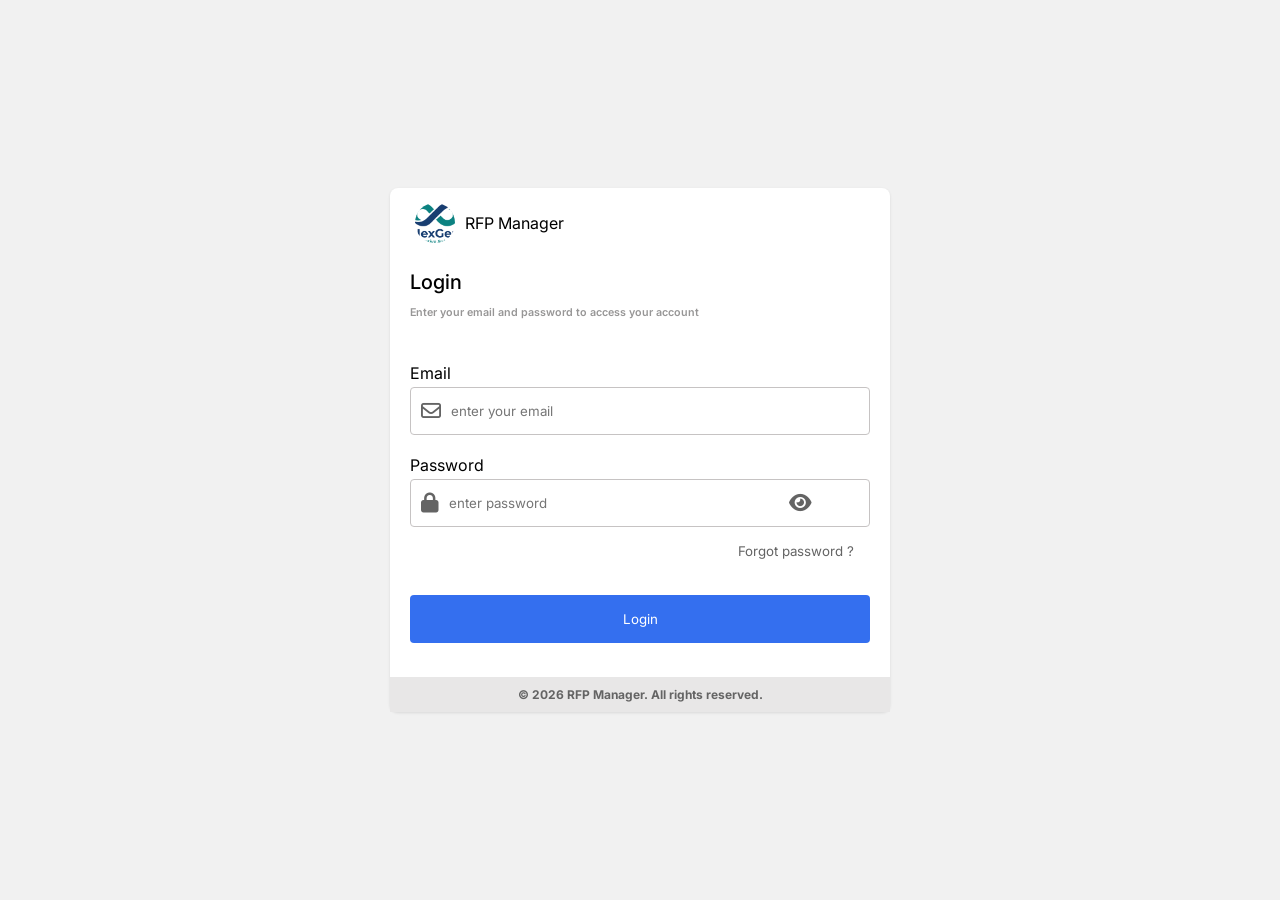
<file: index.html>
<!DOCTYPE html>
<html lang="en">
<head>
    <meta charset="UTF-8">
    <meta name="viewport" content="width=device-width, initial-scale=1.0">
    <title>Document</title>
    <link rel="stylesheet"
    href="https://cdnjs.cloudflare.com/ajax/libs/font-awesome/6.5.0/css/all.min.css"
    integrity="sha512-..."
    crossorigin="anonymous"
    referrerpolicy="no-referrer" />
    <link rel="stylesheet" href="./styles/views/login.css">
    <link rel="stylesheet" href="./styles/main.css">

    <link rel="preconnect" href="https://fonts.googleapis.com">
    <link rel="preconnect" href="https://fonts.gstatic.com" crossorigin>
    <link href="https://fonts.googleapis.com/css2?family=Inter:ital,opsz,wght@0,14..32,100..900;1,14..32,100..900&display=swap" rel="stylesheet">
</head>
<body>
    <div class="container">
       <div class="wrapper">
             <div class="header">
                <div class="logo">
                    <img src="./assets/nexgenlogok.png" alt="RFP manager">
                    <h2>RFP Manager</h2>
                </div>
                <h1 class="header-heading">Login</h1>
                <h6 class="header-sub-heading">Enter your email and password to access your account</h6>
            </div>
            <form method="post" id="login-form">
                <div class="email-form">
                    <label for="email">Email</label>
                    <div class="input-box">
                        <span class="icon"><i class="fa-regular fa-envelope"></i></span>
                        <input type="email" required placeholder="enter your email" id="email" name="email">
                    </div>
                </div>

                <div class="password-form">
                    <label for="password">Password</label>
                    <div class="input-box">
                        <span class="icon"><i class="fa-solid fa-lock"></i></span>
                        <input type="password" required id="login-password" name="password" placeholder="enter password" >
                        <button type="button" class="form-btn-password-visible icon"><i class="fa-solid fa-eye"></i></button>
                    </div>
                </div>
                <div class="forgot-password">
                    <button type="button" id="forget-password-btn">Forgot password ?</button>
                </div>
                <button type="submit" class="login-btn">Login</button>
            </form>
            <footer>
                <h2>&copy; 2026 RFP Manager. All rights reserved.</h2>
            </footer>
       </div>
    </div>
    <script type="module" src="./js/pages/login.js"></script>
</body>
</html>
</file>
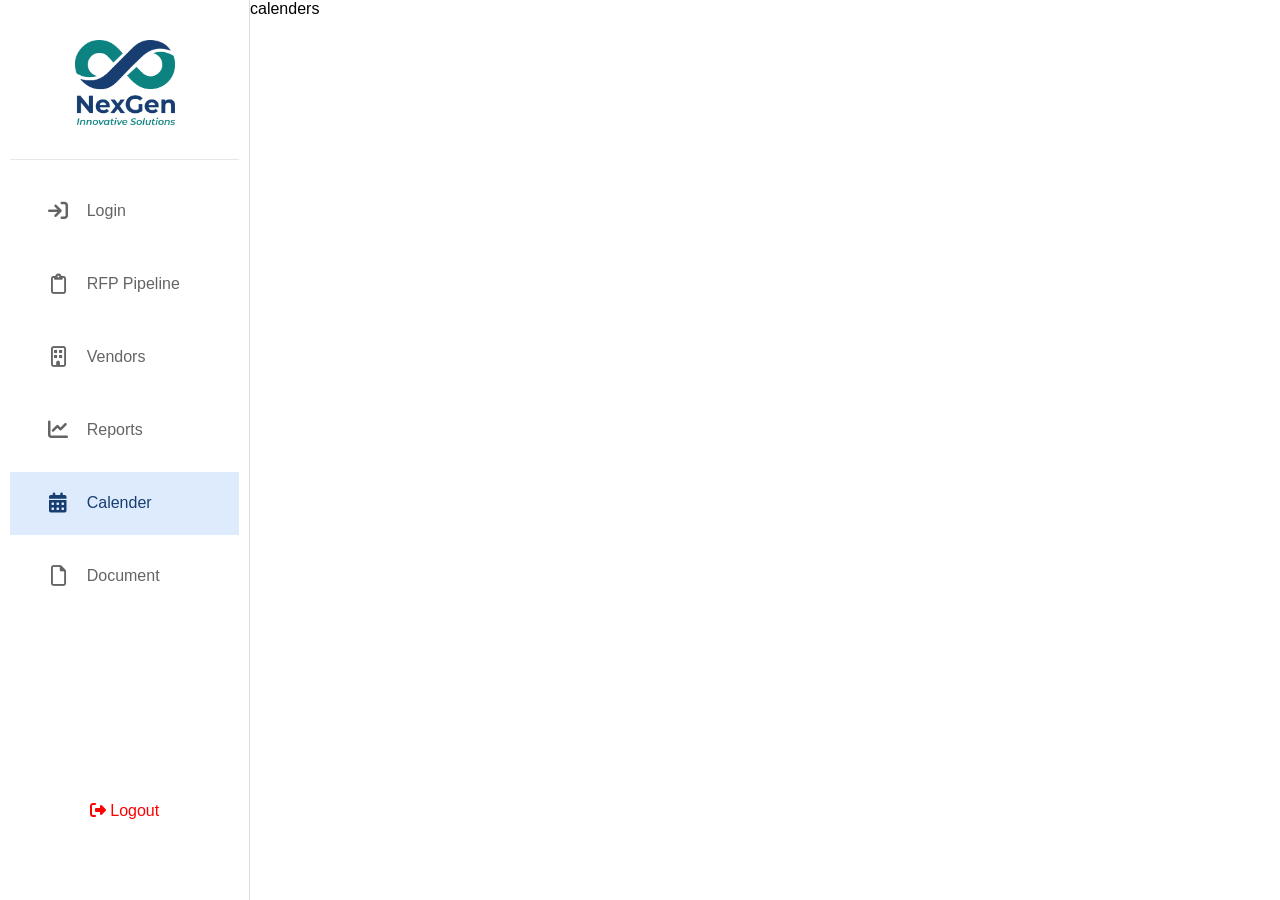
<file: pages/calender/calender.html>
<!DOCTYPE html>
<html lang="en">
<head>
    <meta charset="UTF-8">
    <meta name="viewport" content="width=device-width, initial-scale=1.0">
    <title>calenders</title>
    <link rel="stylesheet"
    href="https://cdnjs.cloudflare.com/ajax/libs/font-awesome/6.5.0/css/all.min.css"
    integrity="sha512-..."
    crossorigin="anonymous"
    referrerpolicy="no-referrer" />

     <link rel="stylesheet" href="../../styles/layout/sidebar.css">
    <link rel="stylesheet" href="../../styles/main.css">
     <link rel="stylesheet" href="../../styles/layout/grid.css">
    <link rel="stylesheet" href="../../styles/layout/header.css">
</head>
<body>
    <div class="app">
        <!-- sidebar content goes here  -->
        <aside class="app-aside">
            <div class="aside-header">
                <div class="aside-logo">
                    <img src="" alt="" class="aside-logo-img">
                    <p class="aside-logo-text"></p>
                </div>
                <div class="aside-navigation">
                    <ul>
                        

                        <li class="aside-nav-item"  data-status="login"  id="login">
                            <span><i class="fa-solid fa-arrow-right-to-bracket"></i></span> 
                            <p>Login</p>
                        </li>
                        
                        <li class="aside-nav-item"  data-status="pipeline"  id="pipeline">
                            <span><i class="fa-regular fa-clipboard"></i></span> 
                            <p>RFP Pipeline</p>
                        </li>

                         <li class="aside-nav-item"  data-status="vendors"  id="vendors">
                            <span><i class="fa-regular fa-building"></i></span> 
                            <p>Vendors</p>
                        </li>

                         <li class="aside-nav-item"  data-status="reports"  id="reports">
                            <span><i class="fa-solid fa-chart-line"></i></span> 
                            <p>Reports</p>
                        </li>

                         <li class="aside-nav-item"  data-status="calender"  id="calender">
                            <span><i class="fa-solid fa-calendar-days"></i></span> 
                            <p>Calender</p>
                        </li>
                        
                         <li class="aside-nav-item"  data-status="document"  id="document">
                            <span><i class="fa-regular fa-file"></i></span> 
                            <p>Document</p>
                        </li>
                       
                    </ul>
                </div>
            </div>
            <div class="aside-footer">
               <button id="logout">
                    <span><i class="fa-solid fa-right-from-bracket"></i></span>
                    Logout
                </button>
            </div>
        </aside>
        <!-- main content goes here  -->
        <main class="app-main">
            calenders
        </main>
    <script  type="module" src="../../js/components/sidebar.js"></script>

    </div>
</body>
</html>
</file>
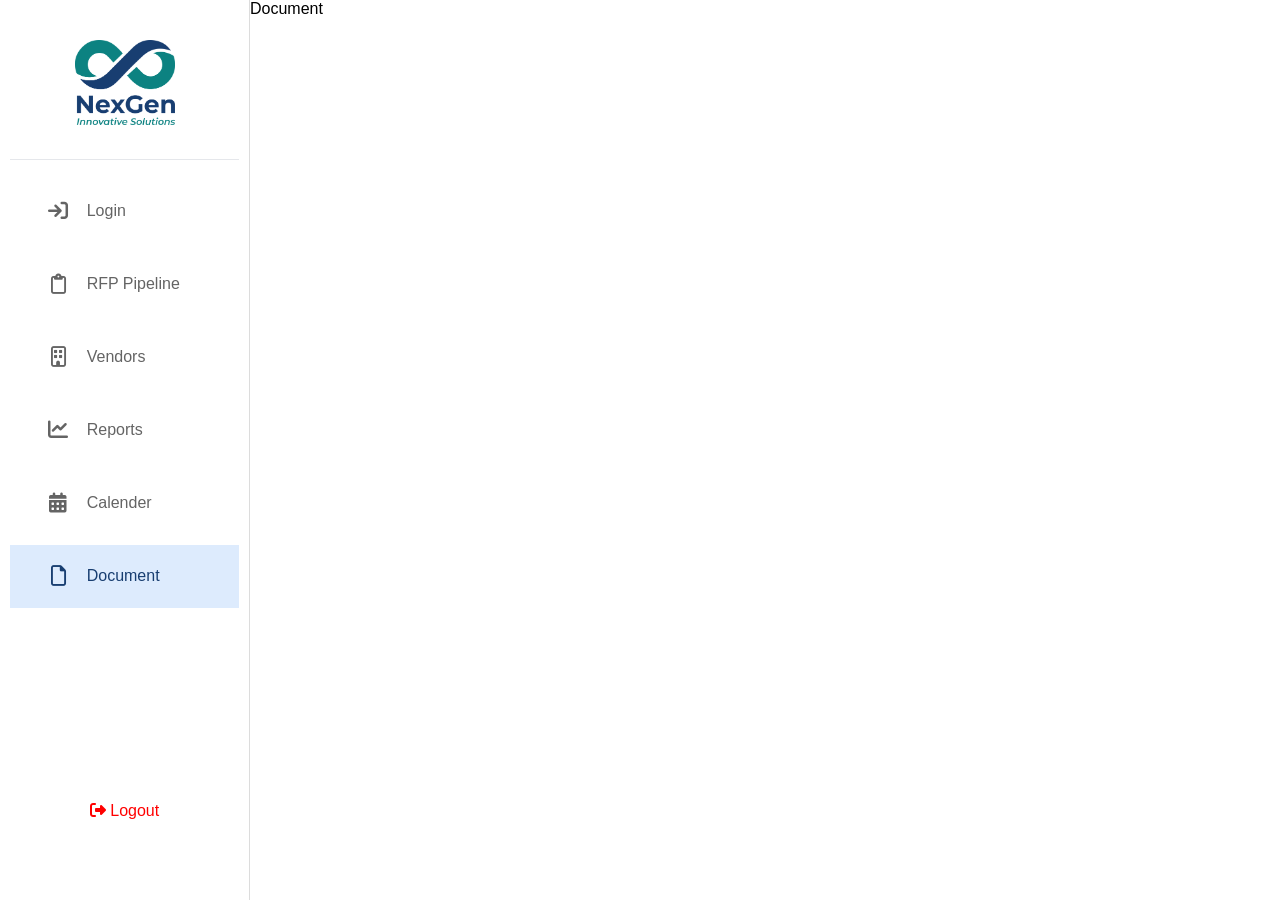
<file: pages/document/document.html>
<!DOCTYPE html>
<html lang="en">
<head>
    <meta charset="UTF-8">
    <meta name="viewport" content="width=device-width, initial-scale=1.0">
    <title>Document</title>
    <link rel="stylesheet"
    href="https://cdnjs.cloudflare.com/ajax/libs/font-awesome/6.5.0/css/all.min.css"
    integrity="sha512-..."
    crossorigin="anonymous"
    referrerpolicy="no-referrer" />

     <link rel="stylesheet" href="../../styles/layout/sidebar.css">
    <link rel="stylesheet" href="../../styles/main.css">
     <link rel="stylesheet" href="../../styles/layout/grid.css">
    <link rel="stylesheet" href="../../styles/layout/header.css">
</head>
<body>
    <div class="app">
        <!-- sidebar content goes here  -->
        <aside class="app-aside">
            <div class="aside-header">
                <div class="aside-logo">
                    <img src="" alt="" class="aside-logo-img">
                    <p class="aside-logo-text"></p>
                </div>
                <div class="aside-navigation">
                   <ul>
                        

                        <li class="aside-nav-item"  data-status="login"  id="login">
                            <span><i class="fa-solid fa-arrow-right-to-bracket"></i></span> 
                            <p>Login</p>
                        </li>
                        
                        <li class="aside-nav-item"  data-status="pipeline"  id="pipeline">
                            <span><i class="fa-regular fa-clipboard"></i></span> 
                            <p>RFP Pipeline</p>
                        </li>

                         <li class="aside-nav-item"  data-status="vendors"  id="vendors">
                            <span><i class="fa-regular fa-building"></i></span> 
                            <p>Vendors</p>
                        </li>

                         <li class="aside-nav-item"  data-status="reports"  id="reports">
                            <span><i class="fa-solid fa-chart-line"></i></span> 
                            <p>Reports</p>
                        </li>

                         <li class="aside-nav-item"  data-status="calender"  id="calender">
                            <span><i class="fa-solid fa-calendar-days"></i></span> 
                            <p>Calender</p>
                        </li>
                        
                         <li class="aside-nav-item"  data-status="document"  id="document">
                            <span><i class="fa-regular fa-file"></i></span> 
                            <p>Document</p>
                        </li>
                       
                    </ul>
                </div>
            </div>
            <div class="aside-footer">
                <button id="logout">
                    <span><i class="fa-solid fa-right-from-bracket"></i></span>
                    Logout
                </button>
            </div>
        </aside>
        <!-- main content goes here  -->
        <main class="app-main">
            Document
        </main>
    <script  type="module" src="../../js/components/sidebar.js"></script>

    </div>
    
</body>
</html>
</file>
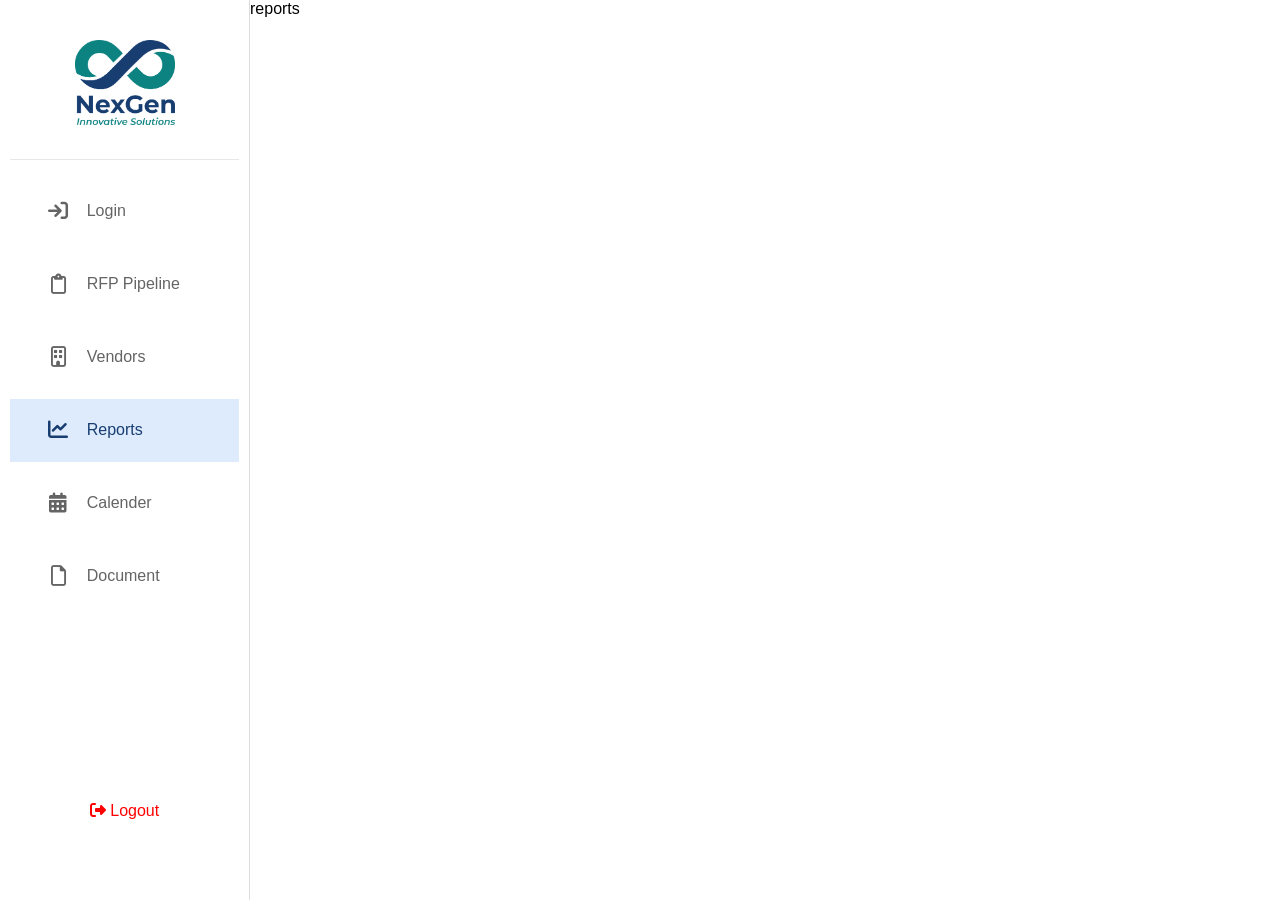
<file: pages/reports/reports.html>
<!DOCTYPE html>
<html lang="en">
<head>
    <meta charset="UTF-8">
    <meta name="viewport" content="width=device-width, initial-scale=1.0">
    <title>calenders</title>
    <link rel="stylesheet"
    href="https://cdnjs.cloudflare.com/ajax/libs/font-awesome/6.5.0/css/all.min.css"
    integrity="sha512-..."
    crossorigin="anonymous"
    referrerpolicy="no-referrer" />

      <link rel="stylesheet" href="../../styles/layout/sidebar.css">
    <link rel="stylesheet" href="../../styles/main.css">
     <link rel="stylesheet" href="../../styles/layout/grid.css">
    <link rel="stylesheet" href="../../styles/layout/header.css">
</head>
<body>
    <div class="app">
        <!-- sidebar content goes here  -->
        <aside class="app-aside">
            <div class="aside-header">
                <div class="aside-logo">
                    <img src="" alt="" class="aside-logo-img">
                    <p class="aside-logo-text"></p>
                </div>
                <div class="aside-navigation">
                    <ul>
                        

                        <li class="aside-nav-item"  data-status="login"  id="login">
                            <span><i class="fa-solid fa-arrow-right-to-bracket"></i></span> 
                            <p>Login</p>
                        </li>
                        
                        <li class="aside-nav-item"  data-status="pipeline"  id="pipeline">
                            <span><i class="fa-regular fa-clipboard"></i></span> 
                            <p>RFP Pipeline</p>
                        </li>

                         <li class="aside-nav-item"  data-status="vendors"  id="vendors">
                            <span><i class="fa-regular fa-building"></i></span> 
                            <p>Vendors</p>
                        </li>

                         <li class="aside-nav-item"  data-status="reports"  id="reports">
                            <span><i class="fa-solid fa-chart-line"></i></span> 
                            <p>Reports</p>
                        </li>

                         <li class="aside-nav-item"  data-status="calender"  id="calender">
                            <span><i class="fa-solid fa-calendar-days"></i></span> 
                            <p>Calender</p>
                        </li>
                        
                         <li class="aside-nav-item"  data-status="document"  id="document">
                            <span><i class="fa-regular fa-file"></i></span> 
                            <p>Document</p>
                        </li>
                       
                    </ul>
                </div>
            </div>
            <div class="aside-footer">
                <button id="logout">
                    <span><i class="fa-solid fa-right-from-bracket"></i></span>
                    Logout
                </button>
            </div>
        </aside>
        <!-- main content goes here  -->
        <main class="app-main">
            reports
        </main>
    <script  type="module" src="../../js/components/sidebar.js"></script>

    </div>
</body>
</html>
</file>
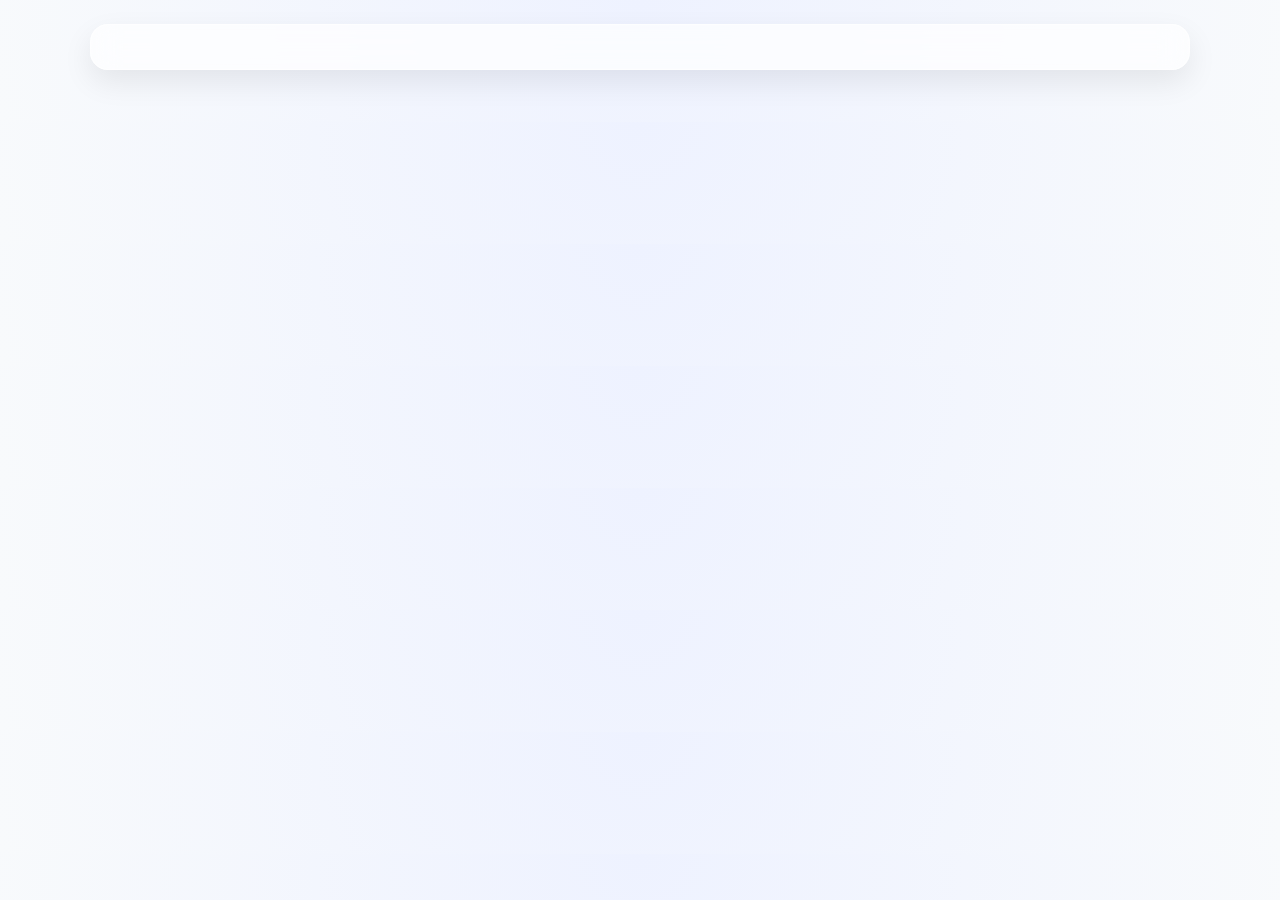
<file: pages/uploader-dashboard/uploader-single-project.html>
<!DOCTYPE html>
    <html lang="en">
    <head>
        <meta charset="UTF-8">
        <meta name="viewport" content="width=device-width, initial-scale=1.0">
        <title>Project Details</title>

        <!-- Font (premium feel) -->
        <link href="https://fonts.googleapis.com/css2?family=Inter:wght@400;500;600&display=swap" rel="stylesheet">

        <link rel="stylesheet" href="../../styles/views/upload-single-project.css">
    </head>

    <body>  
        <div class="wrappers">

            <!-- LEFT: Project Info -->
            <div class="project-wrapper"></div>

            <!-- RIGHT: Documents -->
            <div class="project-documents"></div>

        </div>

        <!-- ✅ Modal moved OUTSIDE wrapper (important layering fix) -->
        <div class="modal" id="uploadModal">
            <div class="modal-content">
                <h3>Upload Document</h3>

               <input type="file" id="fileInput" accept=".pdf,.docx,.xlsx" />

                <input placeholder="Document Name" id="docName" />
                <input placeholder="Format" id="format" />
                <input placeholder="Version" id="version" />
                <input placeholder="Remark" id="remark" />
                <input placeholder="Uploaded By" id="uploadedBy" readonly/>

                <div style="display:flex; gap:10px; margin-top:10px;">
                    <button class="btn btn-primary" id="submitUpload">Submit</button>
                    <button class="btn btn-secondary" id="cancelUpload">Cancel</button>
                </div>
            </div>
        </div>

        <script type="module" src="../../js/pages/uploaderSingleProject.js"></script>
    </body>
    </html>
</file>
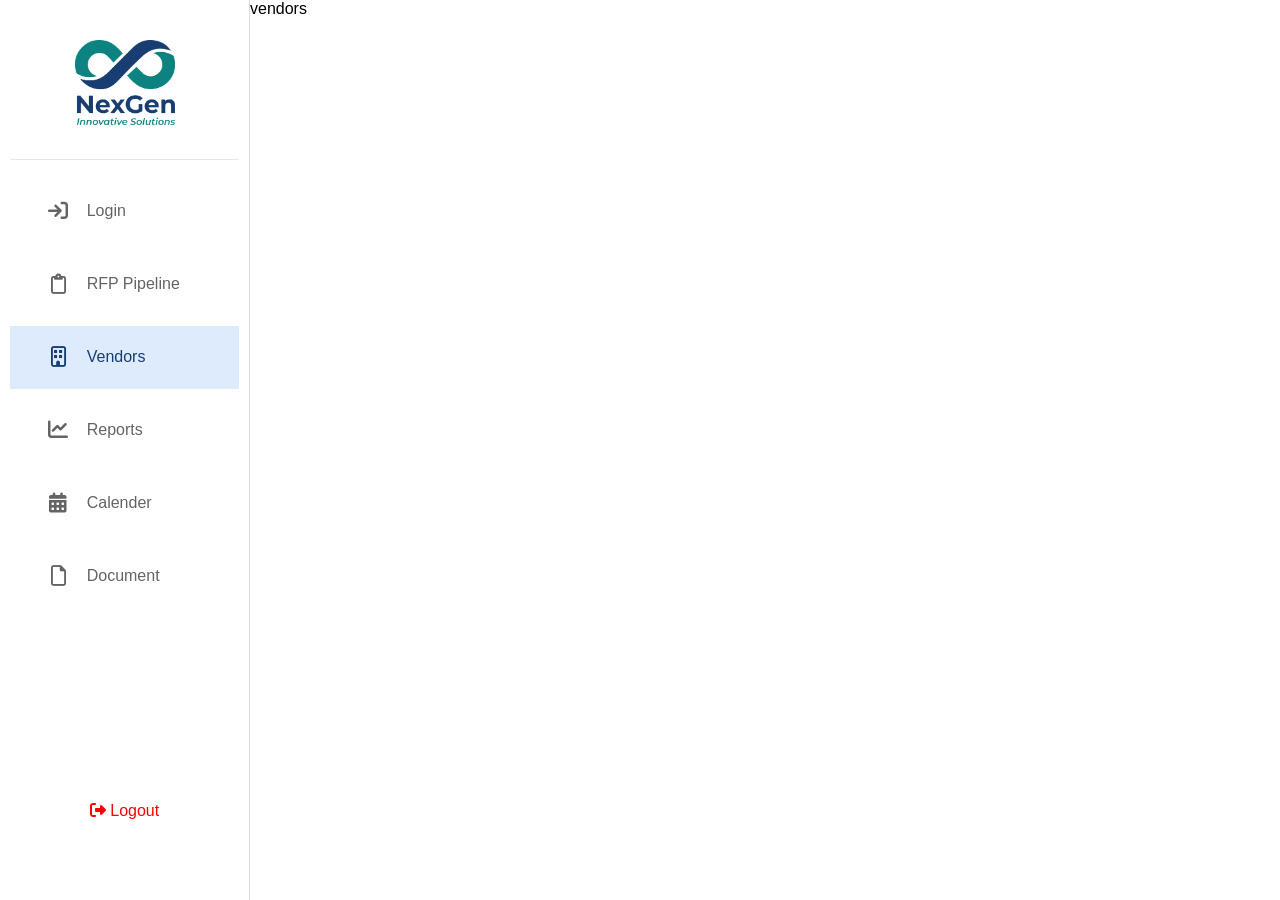
<file: pages/vendors/vendors.html>
<!DOCTYPE html>
<html lang="en">
<head>
    <meta charset="UTF-8">
    <meta name="viewport" content="width=device-width, initial-scale=1.0">
    <title>vendors</title>
    <link rel="stylesheet"
    href="https://cdnjs.cloudflare.com/ajax/libs/font-awesome/6.5.0/css/all.min.css"
    integrity="sha512-..."
    crossorigin="anonymous"
    referrerpolicy="no-referrer" />

    <link rel="stylesheet" href="../../styles/layout/sidebar.css">
    <link rel="stylesheet" href="../../styles/main.css">
     <link rel="stylesheet" href="../../styles/layout/grid.css">
    <link rel="stylesheet" href="../../styles/layout/header.css">
</head>
<body>
    <div class="app">
        <!-- sidebar content goes here  -->
        <aside class="app-aside">
            <div class="aside-header">
                <div class="aside-logo">
                    <img src="" alt="" class="aside-logo-img">
                    <p class="aside-logo-text"></p>
                </div>
                <div class="aside-navigation">
                    <ul>
                        

                        <li class="aside-nav-item"  data-status="login"  id="login">
                            <span><i class="fa-solid fa-arrow-right-to-bracket"></i></span> 
                            <p>Login</p>
                        </li>
                        
                        <li class="aside-nav-item"  data-status="pipeline"  id="pipeline">
                            <span><i class="fa-regular fa-clipboard"></i></span> 
                            <p>RFP Pipeline</p>
                        </li>

                         <li class="aside-nav-item"  data-status="vendors"  id="vendors">
                            <span><i class="fa-regular fa-building"></i></span> 
                            <p>Vendors</p>
                        </li>

                         <li class="aside-nav-item"  data-status="reports"  id="reports">
                            <span><i class="fa-solid fa-chart-line"></i></span> 
                            <p>Reports</p>
                        </li>

                         <li class="aside-nav-item"  data-status="calender"  id="calender">
                            <span><i class="fa-solid fa-calendar-days"></i></span> 
                            <p>Calender</p>
                        </li>
                        
                         <li class="aside-nav-item"  data-status="document"  id="document">
                            <span><i class="fa-regular fa-file"></i></span> 
                            <p>Document</p>
                        </li>
                       
                    </ul>
                </div>
            </div>
            <div class="aside-footer">
                <button id="logout">
                    <span><i class="fa-solid fa-right-from-bracket"></i></span>
                    Logout
                </button>
            </div>
        </aside>
        <!-- main content goes here  -->
        <main class="app-main">
            vendors
        </main>
    <script  type="module" src="../../js/components/sidebar.js"></script>

    </div>
</body>
</html>
</file>
<file: styles/views/login.css>
.container{
    display: flex;
    justify-content: center;
    align-items: center;
    min-height: 100vh;
    background-color: #f1f1f1;
}
.wrapper{
    box-shadow: 0px 1px 3px 0px #0000001A;
   
    border-radius: 8px;
    display: flex;
    flex-direction: column;
    gap: 24px;
    background-color: #fff;
    min-width: 500px;

}
.logo{
    display: flex;
    align-items: center;
    gap: 10px;
    margin-bottom: 10px;
    padding: 5px;
    /* background-color: green; */
}
.logo>img{
    width: 40px;
    height: 40px;
    object-fit: cover;
    border-radius: 50%;
    
    
}
.logo>h2{
    font-weight: 400;
    font-size: 16px;
}
.header{
    /* border: 1px solid black;  */
    display: flex;
    flex-direction: column;
    gap: 12px;
     padding: 10px 20px;
}
.header>h1{
    font-size: 20px;
    font-weight: 500;
}
.header-sub-heading{
    font-weight: 600;
    color: rgb(151, 150, 150);  
    /* border: 1px solid black;  */
    margin: 0; 
}
.header-heading{
    /* border: 1px solid black;  */
    margin: 0;
}

form{
    padding: 10px 20px;
    display: flex;
    flex-direction: column;
    /* gap: 20px; */
    /* border: 1px solid black; */
}

.email-form{
    /* border: 1px solid black; */
    margin-bottom: 20px;

}
.wrapper>footer{
    background: #e8e7e7;
     padding: 10px 20px;
     color: #646464;
     font-size: 8px;
     display: flex;
     justify-content: center;
     align-items: center;
}

input{
    border: none;
    width: 80%;
    padding: 10px;
     color: #646464;
     outline: none;

}

.icon{
    font-size: 20px;
     color: #646464;
}

.input-box{
    border: .5px solid #c6c3c3;
    padding: 5px 10px;
    display: flex;
    align-items: center;
    border-radius: 4px;
    margin-top: 4px;
}

.form-btn-password-visible{
    border: none;
    background: none;
    cursor: pointer;
}
.login-btn{
    padding: 16px;
    border: none;
    border-radius: 4px;
    color: #fff;
    background-color: rgb(52, 111, 239);
    cursor: pointer;
}
.forgot-password{
    display: flex;
    justify-content: end;
    margin-bottom: 20px;
     color: #646464;
     font-size: 16px;

}
.forgot-password>button{
    padding: 16px;
    border: none;
    background: none;
     color: #646464;
    cursor: pointer;
}

/* <i class="fa-solid fa-eye-slash"></i> */
</file>
<file: styles/main.css>
*{
    margin: 0;
    padding: 0;
    box-sizing: border-box;
    font-family: "Inter", sans-serif;
}

.updateStatus{
    display: none;
}

.aside-logo-img{
    /* object-fit: contain; */
    /* height: 40px; */
    /* width: 100px;     */
    /* border-radius: 50%; */
}
</file>
<file: styles/layout/sidebar.css>
.app-aside{
    display: flex;
    flex-direction: column;
    justify-content: space-between;
    /* align-items: center; */
    padding: 40px 10px;
}

.aside-logo{
    display: flex;
    flex-direction: column;
    justify-content: center;
    align-items: center;
    gap: 24px;
    border-bottom: 1px solid #E5E7EB;
    width: 100%;
    /* background-color: aqua; */
    padding: 0px 20px 10px 20px;
    margin-bottom: 20px;
}

.aside-logo-img{
   width: 100px;
    object-fit: cover;
    /* border-radius: 50%; */
}

.aside-navigation>ul{
    display: flex;
    flex-direction: column;
    gap: 10px;
    /* border: 1px solid black; */
    margin: 0px;
    padding: 0px;
}
.aside-navigation>ul>li{
    list-style: none;
    text-align: center;
    /* background-color: blueviolet; */
    padding: 20px;
    color: #646464;
    cursor: pointer;

}
.active-nav{
    background-color: #ddebfdfb;
   color:  #183E71 !important;
}


.aside-footer{
    display: flex;
    flex-direction: column;
    align-items: center;
}
.aside-footer>button{
    background: none;
    border: none;
    color: red;
    font-size: 16px;
    cursor: pointer;
    margin-bottom: 40px;
}
.aside-nav-item{
    display: flex;
    align-items: center;
    /* justify-items: center; */
    /* gap: 30px */
    /* margin:0px auto; */

    /* background-color: aqua; */
    /* flex: 1; */
}

.aside-nav-item>span{
    /* background-color: blanchedalmond; */
    width: 30%;
    font-size: 20px;
     
}
.aside-nav-item>p{
    /* background-color: blueviolet; */
    text-align: left;
    /* flex: 1; */
    width: 70%;
}
</file>
<file: styles/layout/grid.css>
.app{
    display: grid;
    grid-template-columns: 250px 1fr;
    height: 100vh;
    
}
/* sidebar styles  */
.app-aside{
   border-right: 1px solid #dcdcdc;
}

/* main styles  */
.app-main{
    /* border: 1px solid black; */
    display: flex;
    flex-direction: column;
    
}

.app-pipeline-container{
    flex:1;
    overflow: auto;
    background-color: #F8F7F4;
}

.pipeline-tabs{
    display: grid;
    grid-template-columns: repeat(4,1fr);
    gap: 10px;
    padding: 10px;
    /* border: 1px solid red; */
    
}
.add-new-rfp-modal{
    display: none;
    position: absolute;
    background: #f1f1f1;
    top: 0;
    left: 0;
    width: 100%;
    height: 100%;
    justify-content: center;
    align-items: center;
}

.add-new-rfp-modal form{
    background-color: #fff;
    padding: 20px;
    border-radius: 8px;
    display: flex;
    flex-direction: column;
    gap: 12px;
    min-width: 400px;
}

.add-new-rfp-modal form header{
    display: flex;
    justify-content: space-between;
    align-items: center;
}

.add-new-rfp-modal form header h2{
    font-weight: 500;
    font-size: 16px;
    letter-spacing: 1.2px;
    color: #111827;
}

.add-new-rfp-modal form header button{
    border: none;
    font-size: 14px;
    background-color: transparent;
    cursor: pointer;
     transition: transform 0.3s ease-in-out, color 0.3s ease-in-out;
}
.add-new-rfp-modal form header button:hover{
    transform: scale(1.2) rotate(10deg);
    color: #DC2626;
}
.add-new-rfp-modal form div{
    display: flex;
    justify-content: space-between;
    align-items: center;
    border-bottom: .1px solid #E5E7EB;
    padding: 0px 0px 20px 0px;
    gap: 20px;
}

.add-new-rfp-modal form div label{
   font-size: 12px;
}

.add-new-rfp-modal form div input{
    padding: 10px;
    border: none;
    /* border-left: 1px solid #E5E7EB; */
    outline: none;
    font-size: 12px;
}
.newRfpAddBtn{
    border: none;
    border-radius: 4px;
    color: #fff;
    background-color: rgb(52, 111, 239);
    cursor: pointer;
    padding: 8px;
}
</file>
<file: styles/layout/header.css>
.app-header{
    height: 70px;
    padding: 0px 20px;
    border-bottom: 1px solid #E5E7EB;
    display: flex;
    justify-content: space-between;
    align-items: center;
    /* background-color: brown; */
}

.avatar-img{
     width: 40px;
    height: 40px;
    object-fit: cover;
    border-radius: 50%;
}

.right{
    display: flex;
    align-items: center;
    gap: 20px;
}
.search-box{
    min-width: 300px;
    border: 1px solid rgba(0, 0, 0, 0.095);
    display: flex;
   align-items: center;
    border-radius: 4px;

}
.input-search{
    padding: 12px;
    border: none;
    flex:1;
}
.new-rfp-btn,.new-workspace-btn,.new-document-btn,.update-upload-doc-status-btn{
    border: none;
    background-color: rgba(0, 0, 255, 0.765);
    color: #fff;
    padding: 10px 40px;
    border-radius: 4px;
    cursor: pointer;
}
</file>
<file: styles/views/upload-single-project.css>
/* ---------------- BASE ---------------- */
* {
    margin: 0;
    padding: 0;
    box-sizing: border-box;
}

body {
    background: radial-gradient(circle at top, #eef2ff, #f8fafc);
    padding: 24px;
    font-family: "Inter", sans-serif;
    color: #111827;
}

/* ---------------- LAYOUT ---------------- */
.wrappers {
    display: flex;
    flex-direction: column;
    gap: 24px;
    max-width: 1100px;
    margin: auto;
}

/* ---------------- PROJECT CARD ---------------- */
.project-wrapper {
        width: 100%;

    background: rgba(255, 255, 255, 0.7);
    backdrop-filter: blur(14px);
    border-radius: 18px;
    padding: 22px;
    box-shadow: 0 12px 30px rgba(0,0,0,0.08);
    border: 1px solid rgba(255,255,255,0.5);
    transition: 0.3s ease;
      margin-bottom: 4px;
}


.project-wrapper:hover {
    box-shadow: 0 16px 40px rgba(0,0,0,0.1);
}

.project-wrapper h2 {
    font-size: 22px;
    font-weight: 600;
    margin-bottom: 14px;
}

.project-wrapper p {
    font-size: 13px;
    margin-bottom: 8px;
    color: #4b5563;
}

/* ---------------- PROGRESS ---------------- */
.progress-bar {
    height: 8px;
    background: #e5e7eb;
    border-radius: 20px;
    margin-top: 14px;
    overflow: hidden;
}

.progress-fill {
    height: 100%;
    background: linear-gradient(90deg, #6366f1, #4f46e5);
    border-radius: 20px;
    transition: width 0.4s ease;
}

/* ---------------- DOCUMENTS ---------------- */
.project-documents {
    display: grid;
    grid-template-columns: repeat(auto-fill, minmax(260px, 1fr));
    gap: 16px;
}

/* ---------------- DOC CARD ---------------- */
.doc-card {
    background: linear-gradient(180deg, #ffffff, #f9fafb);
    border-radius: 14px;
    padding: 16px;
    box-shadow: 0 6px 16px rgba(0,0,0,0.06);
    transition: all 0.25s ease;
    position: relative;
    border: 1px solid #f1f5f9;
    cursor: pointer;
    min-height: 100px;
    display: flex;
    flex-direction: column;
    justify-content: center;
}

.doc-card:hover {
    transform: translateY(-4px);
    box-shadow: 0 14px 30px rgba(0,0,0,0.1);
}

.doc-card:active {
    transform: scale(0.98);
}

.doc-card h4 {
    font-size: 15px;
    font-weight: 600;
    margin-bottom: 6px;
}

.doc-card p {
    font-size: 12px;
    color: #6b7280;
}

/* Status dot */
.doc-card::before {
    content: "";
    position: absolute;
    top: 16px;
    right: 16px;
    width: 10px;
    height: 10px;
    border-radius: 50%;
    background: #f59e0b;
}

.doc-card.approved::before { background: #10b981; }
.doc-card.rejected::before { background: #ef4444; }

/* ---------------- ACTION BAR ---------------- */
.top-actions {
    grid-column: 1 / -1; /* 🔥 important */
    display: flex;
    justify-content: space-between;
    align-items: center;
    margin-bottom: 4px;
}

.section-title {
    font-size: 16px;
    font-weight: 600;
}

/* ---------------- BUTTONS ---------------- */
.btn {
    padding: 10px 14px;
    border-radius: 10px;
    border: none;
    cursor: pointer;
    font-size: 13px;
    font-weight: 500;
    transition: all 0.2s ease;
}

.btn-primary {
    background: #4f46e5;
    color: white;
    box-shadow: 0 4px 10px rgba(79,70,229,0.2);
}

.btn-primary:hover {
    background: #4338ca;
    transform: translateY(-1px);
}

.btn-secondary {
    background: #e5e7eb;
}

.btn-secondary:hover {
    background: #d1d5db;
}

/* ---------------- MODAL ---------------- */
.modal {
    position: fixed;
    inset: 0;
    background: rgba(0,0,0,0.45);
    display: none;
    align-items: center;
    justify-content: center;
    backdrop-filter: blur(4px);
}

.modal.active {
    display: flex;
}

.modal-content {
    background: white;
    padding: 22px;
    border-radius: 16px;
    width: 400px;
    display: flex;
    flex-direction: column;
    gap: 12px;
    box-shadow: 0 20px 50px rgba(0,0,0,0.15);
    animation: modalFade 0.25s ease;
}

/* Input styling (IMPORTANT upgrade) */
.modal-content input {
    padding: 10px;
    border-radius: 8px;
    border: 1px solid #e5e7eb;
    font-size: 13px;
}

.modal-content input:focus {
    outline: none;
    border-color: #6366f1;
}

/* Animation */
@keyframes modalFade {
    from {
        opacity: 0;
        transform: scale(0.95);
    }
    to {
        opacity: 1;
        transform: scale(1);
    }
}

/* ---------------- RESPONSIVE ---------------- */
@media (max-width: 900px) {
    .wrappers {
        grid-template-columns: 1fr;
    }
}
</file>
